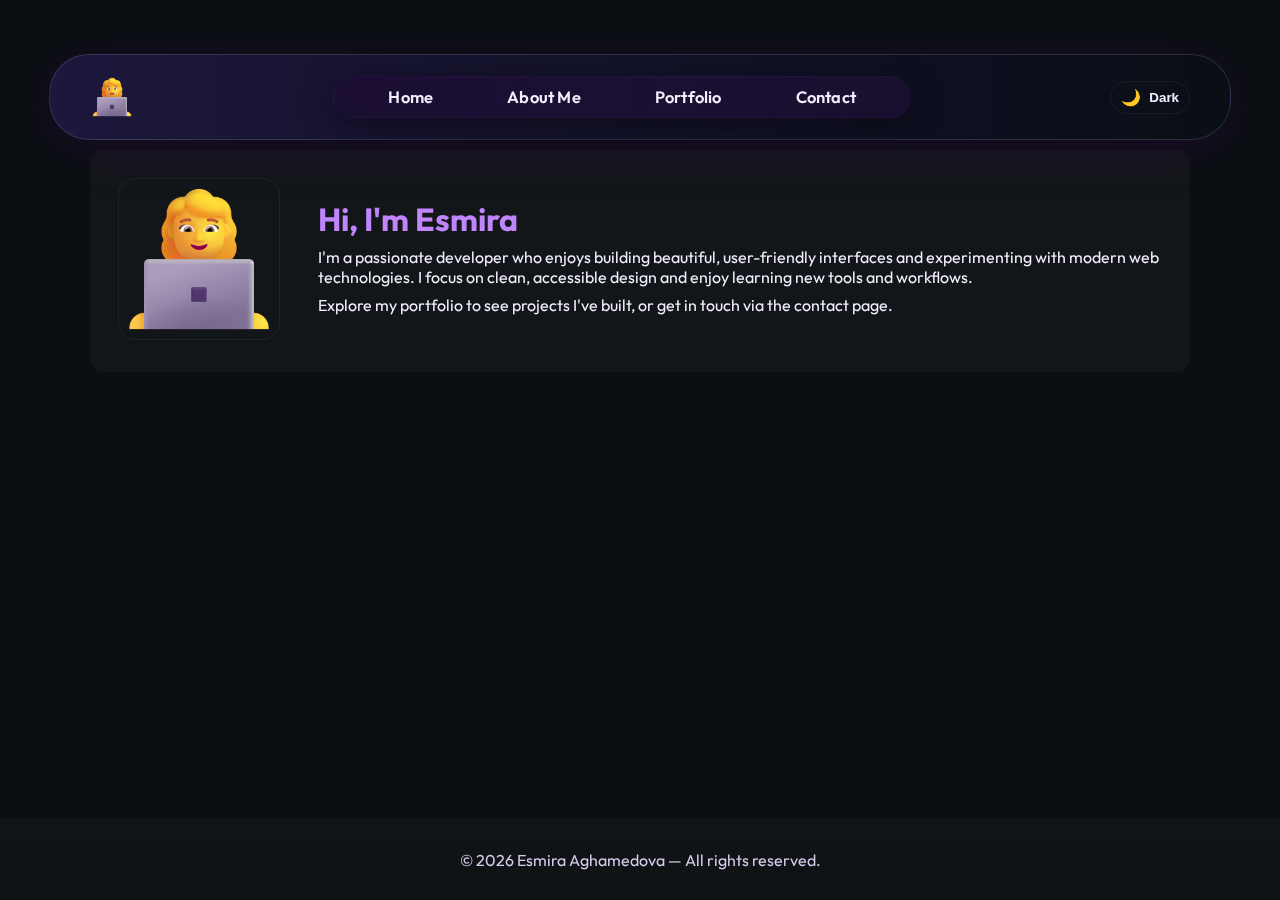
<file: pages/about-me.html>
<!DOCTYPE html>
<html lang="en">
  <head>
    <meta charset="UTF-8" />
    <meta name="viewport" content="width=device-width, initial-scale=1.0" />
    <link rel="stylesheet" href="../style/style.css" />
    <link rel="stylesheet" href="../style/about-me.css" />
    <link rel="shortcut icon" href="../img/logo/logo.png" type="image/x-icon" />
    <title>About — Esmira Aghamedova</title>
  </head>
  <body>
    <header>
      <div class="header-inner">
        <div class="logo">
          <a href="../index.html"
            ><img src="../img/logo/logo.png" alt="logo"
          /></a>
        </div>
        <nav>
          <div class="nav-pill">
            <ul>
              <li><a href="../index.html">Home</a></li>
              <li>
                <a href="./about-me.html" aria-current="page">About Me</a>
              </li>
              <li><a href="./my-projects.html">Portfolio</a></li>
              <li><a href="./contact-me.html">Contact</a></li>
            </ul>
          </div>
        </nav>
        <button
          id="theme-toggle"
          class="theme-toggle"
          aria-label="Toggle theme"
          title="Toggle theme"
        >
          <span class="icon">🌙</span>
          <span class="label">Dark</span>
        </button>
      </div>
    </header>
    <main class="container">
      <section class="card about-card">
        <div class="about-grid">
          <div class="avatar">
            <img src="../img/logo/logo.png" alt="Esmira avatar" />
          </div>
          <div class="about-content">
            <h1>Hi, I'm Esmira</h1>
            <p>
              I'm a passionate developer who enjoys building beautiful,
              user-friendly interfaces and experimenting with modern web
              technologies. I focus on clean, accessible design and enjoy
              learning new tools and workflows.
            </p>
            <p>
              Explore my portfolio to see projects I've built, or get in touch
              via the contact page.
            </p>
          </div>
        </div>
      </section>
    </main>
    <footer>
      <p>© <span id="year"></span> Esmira Aghamedova — All rights reserved.</p>
    </footer>
    <script>
      document.getElementById("year").textContent = new Date().getFullYear();
    </script>
    <script src="../JS/theme-toggle.js"></script>
  </body>
</html>
</file>
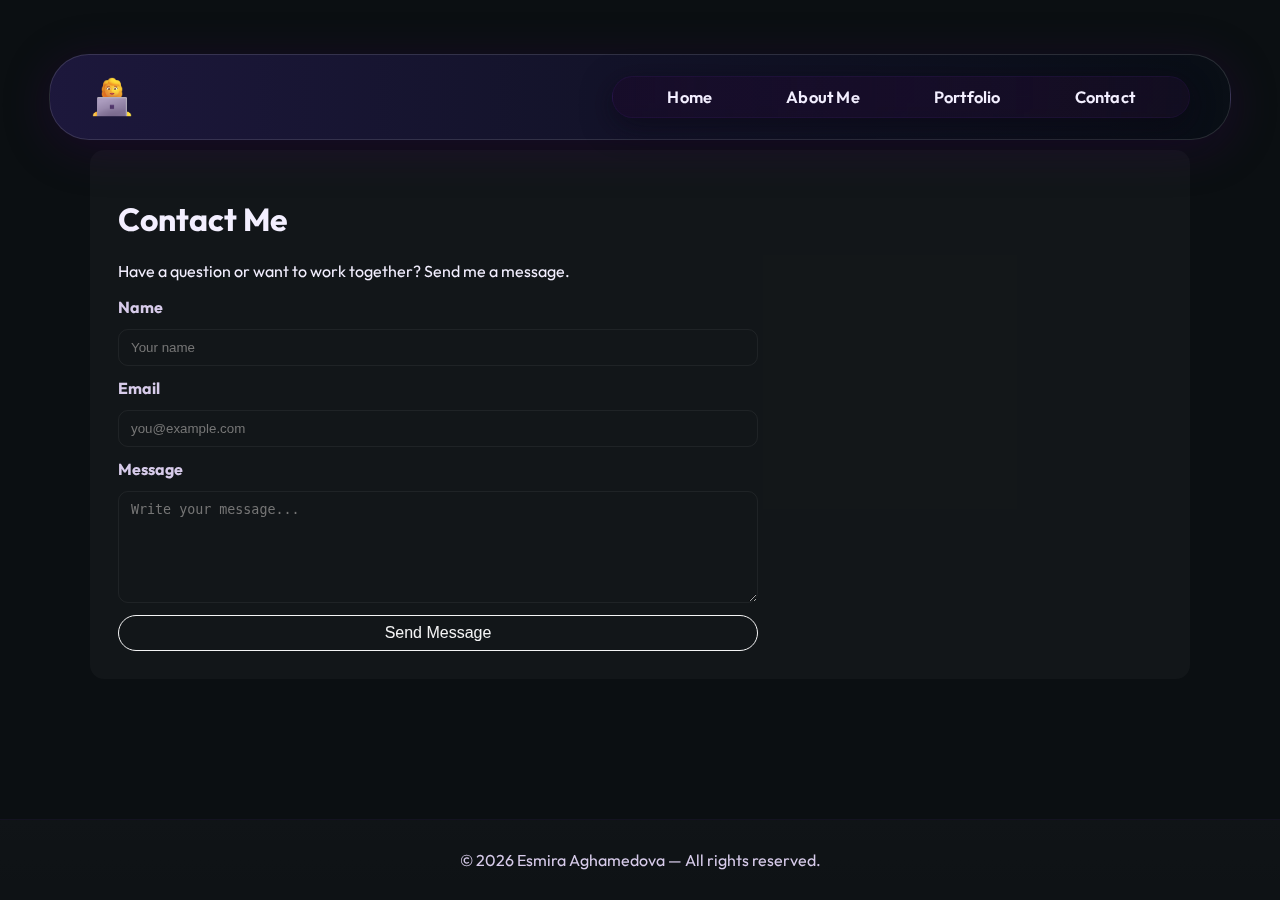
<file: pages/contact-me.html>
<!DOCTYPE html>
<html lang="en">
  <head>
    <meta charset="UTF-8" />
    <meta name="viewport" content="width=device-width, initial-scale=1.0" />
    <link rel="stylesheet" href="../style/style.css" />
    <link rel="stylesheet" href="../style/contact-me.css" />
    <link rel="shortcut icon" href="../img/logo/logo.png" type="image/x-icon" />
    <title>Contact — Esmira Aghamedova</title>
  </head>
  <body>
    <header>
      <div class="header-inner">
        <div class="logo">
          <a href="../index.html"
            ><img src="../img/logo/logo.png" alt="logo"
          /></a>
        </div>
        <nav>
          <div class="nav-pill">
            <ul>
              <li><a href="../index.html">Home</a></li>
              <li><a href="./about-me.html">About Me</a></li>
              <li><a href="./my-projects.html">Portfolio</a></li>
              <li>
                <a href="./contact-me.html" aria-current="page">Contact</a>
              </li>
            </ul>
          </div>
        </nav>
        <!-- <button
          id="theme-toggle"
          class="theme-toggle"
          aria-label="Toggle theme"
          title="Toggle theme"
        >
          <span class="icon">🌙</span>
          <span class="label">Dark</span>
        </button> -->
      </div>
    </header>
    <main class="container">
      <section class="card contact-card">
        <h1>Contact Me</h1>
        <p>Have a question or want to work together? Send me a message.</p>
        <form class="contact-form" action="#" method="post">
          <label for="name">Name</label>
          <input
            id="name"
            name="name"
            type="text"
            placeholder="Your name"
            required
          />

          <label for="email">Email</label>
          <input
            id="email"
            name="email"
            type="email"
            placeholder="you@example.com"
            required
          />

          <label for="message">Message</label>
          <textarea
            id="message"
            name="message"
            rows="6"
            placeholder="Write your message..."
            required
          ></textarea>

          <button type="submit" class="button" >Send Message</button>
        </form>
      </section>
    </main>
    <footer>
      <p>© <span id="year"></span> Esmira Aghamedova — All rights reserved.</p>
    </footer>
    <script>
      document.getElementById("year").textContent = new Date().getFullYear();
    </script>
    <script src="../JS/theme-toggle.js"></script>
    <script src="../JS/header-responsive.js"></script>
  </body>
</html>
</file>
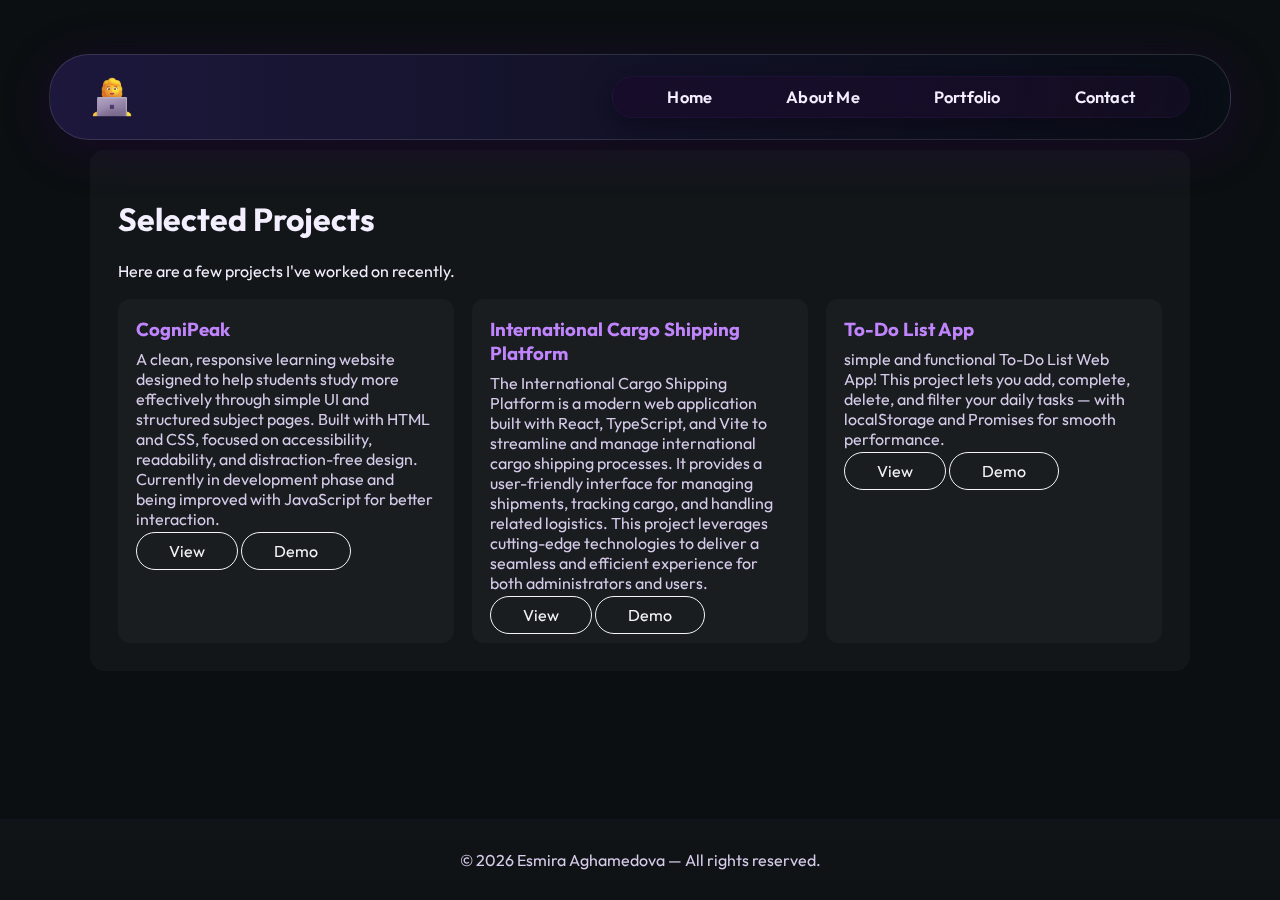
<file: pages/my-projects.html>
<!DOCTYPE html>
<html lang="en">
  <head>
    <meta charset="UTF-8" />
    <meta name="viewport" content="width=device-width, initial-scale=1.0" />
    <link rel="stylesheet" href="../style/style.css" />
    <link rel="stylesheet" href="../style/my-projects.css" />
    <link rel="shortcut icon" href="../img/logo/logo.png" type="image/x-icon" />
    <title>Projects — Esmira Aghamedova</title>
  </head>
  <body>
    <header>
      <div class="header-inner">
        <div class="logo">
          <a href="../index.html"
            ><img src="../img/logo/logo.png" alt="logo"
          /></a>
        </div>
        <nav>
          <div class="nav-pill">
            <ul>
              <li><a href="../index.html">Home</a></li>
              <li><a href="./about-me.html">About Me</a></li>
              <li>
                <a href="./my-projects.html" aria-current="page">Portfolio</a>
              </li>
              <li><a href="./contact-me.html">Contact</a></li>
            </ul>
          </div>
        </nav>
        <!-- <button
          id="theme-toggle"
          class="theme-toggle"
          aria-label="Toggle theme"
          title="Toggle theme"
        >
          <span class="icon">🌙</span>
          <span class="label">Dark</span>
        </button> -->
      </div>
    </header>
    <main class="container">
      <section class="card projects-card">
        <h1>Selected Projects</h1>
        <p>Here are a few projects I've worked on recently.</p>
        <div class="projects-grid">
          <article class="project-card">
            <h3>CogniPeak</h3>
            <p>
              A clean, responsive learning website designed to help students
              study more effectively through simple UI and structured subject
              pages. Built with HTML and CSS, focused on accessibility,
              readability, and distraction-free design. Currently in development
              phase and being improved with JavaScript for better interaction.
            </p>
            <a
              class="button"
              href="https://github.com/EsmoAghamedova/final-project-python"
              target="_blank"
              >View</a
            >
            <a class="button" href="https://cognipeak.onrender.com" target="_blank"
              >Demo</a
            >
          </article>
          <article class="project-card">
            <h3>International Cargo Shipping Platform</h3>
            <p>
              The International Cargo Shipping Platform is a modern web
              application built with React, TypeScript, and Vite to streamline
              and manage international cargo shipping processes. It provides a
              user-friendly interface for managing shipments, tracking cargo,
              and handling related logistics. This project leverages
              cutting-edge technologies to deliver a seamless and efficient
              experience for both administrators and users.
            </p>
            <a
              class="button
"
              href="https://github.com/EsmoAghamedova/International-Cargo-Shipping-Platform"
              target="_blank"
              >View</a
            >
            <a
              class="button
"
              href="https://esmoaghamedova.github.io/International-Cargo-Shipping-Platform/"
              target="_blank"
              >Demo</a
            >
          </article>
          <article class="project-card">
            <h3>To-Do List App</h3>
            <p>
              simple and functional To-Do List Web App! This project lets you
              add, complete, delete, and filter your daily tasks — with
              localStorage and Promises for smooth performance.
            </p>
            <a
              class="button
"
              href="https://github.com/EsmoAghamedova/to-do-list-app"
              target="_blank"
              >View</a
            >
            <a
              class="button
"
              href="https://esmoaghamedova.github.io/to-do-list-app/"
              target="_blank"
              >Demo</a
            >
          </article>
        </div>
      </section>
    </main>
    <footer>
      <p>© <span id="year"></span> Esmira Aghamedova — All rights reserved.</p>
    </footer>
    <script>
      document.getElementById("year").textContent = new Date().getFullYear();
    </script>
    <script src="../JS/theme-toggle.js"></script>
    <script src="../JS/header-responsive.js"></script>
  </body>
</html>
</file>
<file: style/style.css>
@import url('https://fonts.googleapis.com/css2?family=Outfit:wght@100..900&family=Science+Gothic:wght@100..900&display=swap');

:root {
    --bg: #0b0f12;
    --surface: rgba(255, 255, 255, 0.03);
    --muted: #d7cbea;
    --text: #f3efff;
    --primary: #c084fc;
    /* soft purple */
    --accent: #7c3aed;
    /* deeper purple */
    --glass-frost: rgba(124, 58, 237, 0.06);
}

html.dark {
    --bg: #0b0f12;
    --surface: rgba(255, 255, 255, 0.03);
    --muted: #d7cbea;
    --text: #f3efff;
    --primary: #c084fc;
    --accent: #7c3aed;
    --glass-frost: rgba(124, 58, 237, 0.06);
}

/* html.light {
    --bg: #f8f7fc;
    --surface: rgba(255, 255, 255, 0.98);
    --muted: #7c3aed;
    --text: #2a1850;
    --primary: #a259ec;
    --accent: #e0aaff;
    --glass-frost: rgba(220, 210, 255, 0.7);
} */

/* @media (prefers-color-scheme: light) {
    :root {
        --bg: #f8f7fc;
        --surface: rgba(255, 255, 255, 0.98);
        --muted: #7c3aed;
        --text: #2a1850;
        --primary: #a259ec;
        --accent: #e0aaff;
        --glass-frost: rgba(220, 210, 255, 0.7);
    }
} */

.dark {
    background-color: var(--bg);
    color: var(--text);
}

body {
    font-family: 'Outfit', system-ui, -apple-system, 'Segoe UI', Roboto, Arial, sans-serif;
    margin: 0;
    padding: 0;
    background-color: var(--bg);
    color: var(--text);
    -webkit-font-smoothing: antialiased;
    -moz-osx-font-smoothing: grayscale;
    min-height: 100vh;
    display: flex;
    flex-direction: column;
}

body.no-scroll {
    height: 100vh;
    overflow: hidden;
}

header {
    position: sticky;
    top: 18px;
    z-index: 60;
    padding: 36px 0 0 0;
    color: var(--text);
    background: transparent;
    display: flex;
    justify-content: center;
    align-items: flex-start;
}

.header-inner {
    width: min(1100px, 92%);
    margin: 0 auto;
    display: flex;
    align-items: center;
    justify-content: space-between;
    gap: 24px;
    padding: 20px 40px;
    background: linear-gradient(90deg, rgba(124, 58, 237, 0.18) 0%, rgba(20, 6, 32, 0.12) 100%);
    backdrop-filter: blur(28px) saturate(180%);
    -webkit-backdrop-filter: blur(28px) saturate(180%);
    border-radius: 40px;
    border: 1.5px solid rgba(255, 255, 255, 0.13);
    box-shadow: 0 8px 48px 0 rgba(60, 0, 90, 0.32);
}

nav ul {
    display: flex;
    justify-content: center;
    align-items: center;
}

.theme-toggle {
    background: transparent;
    border: 1px solid rgba(255, 255, 255, 0.06);
    color: var(--text);
    padding: 6px 10px;
    border-radius: 999px;
    cursor: pointer;
    display: inline-flex;
    align-items: center;
    gap: 8px;
    font-weight: 600;
    transition: background 160ms ease, transform 120ms ease, color 160ms ease;
}

.theme-toggle .icon {
    font-size: 16px;
}

.theme-toggle:hover {
    transform: translateY(-2px);
    background: linear-gradient(90deg, rgba(124, 58, 237, 0.12), rgba(192, 132, 252, 0.06));
    color: var(--primary);
}

/* Navigation */
nav ul {
    list-style: none;
    padding: 0;
    margin: 12px 0 0 0;
}

nav ul li {
    display: inline-block;
    margin: 0 14px;
}

nav ul li a {
    color: var(--text);
    text-decoration: none;
    font-weight: 600;
    letter-spacing: 0.2px;
    padding: 8px 12px;
    border-radius: 10px;
    transition: all 180ms cubic-bezier(.2, .9, .2, 1);
    font-size: 1.03rem;
}

nav ul li a:hover {
    background: linear-gradient(90deg, rgba(124, 58, 237, 0.12), rgba(192, 132, 252, 0.06));
    color: var(--primary);
    transform: translateY(-2px);
}

.nav-pill {
    display: inline-flex;
    align-items: center;
    padding: 10px 26px;
    border-radius: 999px;
    background: linear-gradient(90deg, rgba(18, 8, 26, 0.6), rgba(36, 12, 46, 0.25));
    border: 1px solid rgba(124, 58, 237, 0.08);
    backdrop-filter: blur(8px) saturate(140%);
    -webkit-backdrop-filter: blur(8px) saturate(140%);
    box-shadow: 0 8px 30px rgba(10, 6, 20, 0.6);
}

.nav-pill ul {
    display: flex;
    gap: 18px;
    margin: 0;
    padding: 0
}

.header-actions {
    display: flex;
    align-items: center;
    gap: 14px
}

.login-link {
    color: var(--muted);
    text-decoration: none;
    font-weight: 600;
    opacity: 0.95
}

.cta {
    display: inline-block;
    padding: 8px 14px;
    border-radius: 12px;
    color: #fff;
    text-decoration: none;
    font-weight: 700;
    background: linear-gradient(180deg, rgba(192, 132, 252, 0.98), rgba(124, 58, 237, 0.98));
    box-shadow: 0 10px 30px rgba(124, 58, 237, 0.22), inset 0 -6px 18px rgba(0, 0, 0, 0.18);
    border: 1px solid rgba(255, 255, 255, 0.06);
    transition: transform 160ms ease, box-shadow 160ms ease;
}

.cta:hover {
    transform: translateY(-3px);
    box-shadow: 0 16px 44px rgba(124, 58, 237, 0.32), inset 0 -6px 20px rgba(0, 0, 0, 0.22)
}

.nav-pill li a {
    padding: 8px 14px
}

.container {
    width: min(1100px, 90%);
    margin: 28px auto;
    overflow: hidden;
    flex: 1;
}

.card {
    background: var(--surface);
    border-radius: 14px;
    padding: 18px;
    color: var(--text);
}

footer {
    background: linear-gradient(180deg, rgba(255, 255, 255, 0.02), rgba(255, 255, 255, 0.01));
    color: var(--muted);
    text-align: center;
    padding: 14px 0;
    width: 100%;
    border-top: 1px solid rgba(124, 58, 237, 0.06);
    margin-top: auto;
}

.hamburger-menu {
    display: none;
    flex-direction: column;
    background: transparent;
    border: none;
    cursor: pointer;
    gap: 5px;
    padding: 6px;
    z-index: 100;
}

.hamburger-menu span {
    width: 24px;
    height: 2px;
    background-color: var(--text);
    border-radius: 2px;
    transition: all 300ms ease;
}

.hamburger-menu[aria-expanded="true"] span:nth-child(1) {
    transform: rotate(45deg) translate(8px, 8px);
}

.hamburger-menu[aria-expanded="true"] span:nth-child(2) {
    opacity: 0;
}

.hamburger-menu[aria-expanded="true"] span:nth-child(3) {
    transform: rotate(-45deg) translate(8px, -8px);
}

.mobile-menu-wrapper {
    display: flex;
    /* flex: 1; */
}

.mobile-menu-wrapper.open {
    position: absolute;
    top: 100%;
    left: 0;
    right: 0;
    flex-direction: column;
    background: linear-gradient(90deg, rgba(18, 8, 26, 0.9), rgba(36, 12, 46, 0.7));
    backdrop-filter: blur(12px);
    padding: 20px 0;
}

.mobile-menu-wrapper.open .nav-pill {
    flex-direction: column;
    border-radius: 0;
    width: 100%;
    padding: 10px 0;
}

.mobile-menu-wrapper.open ul {
    flex-direction: column !important;
    width: 100%;
}

.mobile-menu-wrapper.open ul li {
    display: block;
    padding: 10px 20px;
    margin: 0 !important;
}

.logo {
    display: inline-flex;
    align-items: center;
    gap: 10px;
}

.logo img {
    height: 44px;
    width: auto;
    display: block;
}

@media (max-width:900px) {
    .header-inner {
        padding: 12px 16px;
        gap: 12px;
        width: min(100%, 95%);
        position: relative;
    }

    .hamburger-menu {
        display: flex;
    }

    .mobile-menu-wrapper {
        display: none;
    }

    .mobile-menu-wrapper.open {
        display: flex;
    }

    .logo img {
        height: 40px;
    }

    nav ul li a {
        font-size: 0.98rem;
        padding: 7px 10px;
    }

    nav ul li {
        margin: 0 10px;
    }

    .nav-pill {
        padding: 8px 16px;
    }

    .theme-toggle {
        padding: 5px 8px;
        font-size: 0.9rem;
    }
}

@media (max-width:600px) {
    header {
        padding: 12px 0 0 0;
        top: 10px;
    }

    .header-inner {
        padding: 10px 12px;
        gap: 8px;
        border-radius: 30px;
        width: min(100%, 90%);
        position: relative;
    }

    .logo img {
        height: 36px;
    }

    .hamburger-menu {
        display: flex;
    }

    .mobile-menu-wrapper {
        display: none;
    }

    .mobile-menu-wrapper.open {
        display: flex;
        position: fixed;
        top: 80px;
        left: 0;
        right: 0;
        z-index: 99;
        width: 100%;
    }

    nav ul li {
        margin: 0 6px;
    }

    nav ul li a {
        font-size: 0.9rem;
        padding: 6px 8px;
    }

    .nav-pill {
        padding: 6px 12px;
        gap: 12px;
    }

    .theme-toggle {
        padding: 4px 6px;
        font-size: 0.85rem;
    }

    .theme-toggle .icon {
        font-size: 14px;
    }

    .theme-toggle .label {
        display: none;
    }

    .container {
        margin: 18px auto;
    }
}

@media (max-width:400px) {
    .header-inner {
        padding: 8px 10px;
        gap: 6px;
        position: relative;
    }

    .logo img {
        height: 32px;
    }

    nav ul li {
        margin: 0 4px;
    }

    nav ul li a {
        font-size: 0.85rem;
        padding: 5px 6px;
    }

    .nav-pill {
        padding: 5px 10px;
        gap: 8px;
    }

    .mobile-menu-wrapper.open {
        top: 70px;
    }
}

a:focus {
    outline: 2px solid rgba(124, 58, 237, 0.18);
    outline-offset: 3px
}

main {
    flex: 1 1 auto;
    display: flex;
    flex-direction: column;
    overflow: hidden;
}

.button {
    padding: 0.5rem 2rem;
    border-radius: 2rem;
    border: 1px solid #F4F4F5;
    background: transparent;
    color: #F4F4F5;
    font-size: 1rem;
    cursor: pointer;
    transition: background 0.3s, color 0.3s, border-color 0.3s;
}

.button:hover {
    background: var(--primary);
    color: #222;
    border-color: var(--primary);
}
</file>
<file: style/about-me.css>
/* Page-specific styles for About Me */
.about-card {
    padding: 28px;
}

.about-grid {
    display: grid;
    grid-template-columns: 180px 1fr;
    gap: 20px;
    align-items: center;
}

.avatar img {
    width: 160px;
    height: 160px;
    object-fit: cover;
    border-radius: 18px;
    border: 1px solid rgba(255, 255, 255, 0.06);
}

.about-content h1 {
    margin: 0 0 8px 0;
    color: var(--primary);
}

.about-content p {
    margin: 8px 0;
    color: var(--text);
}

@media (max-width:900px) {
    .about-grid {
        grid-template-columns: 1fr;
        text-align: center
    }

    .avatar {
        justify-self: center
    }
}
</file>
<file: style/contact-me.css>
.contact-card {
    padding: 28px;
}

.contact-form {
    display: grid;
    gap: 12px;
    max-width: 640px;
}

.contact-form label {
    font-weight: 700;
    color: var(--muted);
}

.contact-form input,
.contact-form textarea {
    padding: 10px 12px;
    border-radius: 10px;
    border: 1px solid rgba(255, 255, 255, 0.06);
    background: transparent;
    color: var(--text);
}

.contact-form .cta {
    width: fit-content;
}

@media (max-width:600px) {
    .contact-form {
        width: 100%
    }
}

.button {
    padding: 0.5rem 2rem;
    border-radius: 2rem;
    border: 1px solid #F4F4F5;
    background: transparent;
    color: #F4F4F5;
    font-size: 1rem;
    cursor: pointer;
    transition: background 0.3s, color 0.3s, border-color 0.3s;
}

.button:hover {
    background: var(--primary);
    color: #222;
    border-color: var(--primary);
}
</file>
<file: style/my-projects.css>
.projects-card {
    padding: 28px
}

.projects-grid {
    display: grid;
    grid-template-columns: repeat(3, 1fr);
    gap: 18px;
    margin-top: 18px;
}

.project-card {
    padding: 18px;
    border-radius: 12px;
    background: var(--surface);
}

.project-card h3 {
    margin: 0 0 8px 0;
    color: var(--primary)
}

.project-card p {
    color: var(--muted);
    margin: 0 0 12px 0
}

@media (max-width:900px) {
    .projects-grid {
        grid-template-columns: repeat(2, 1fr)
    }
}

@media (max-width:600px) {
    .projects-grid {
        grid-template-columns: 1fr
    }
}

.button {
    padding: 0.5rem 2rem;
    border-radius: 2rem;
    border: 1px solid #F4F4F5;
    background: transparent;
    color: #F4F4F5;
    font-size: 1rem;
    cursor: pointer;
    transition: background 0.3s, color 0.3s, border-color 0.3s;
    margin-top: 20px;
}

.button:hover {
    background: var(--primary);
    color: #222;
    border-color: var(--primary);
}

a {
    text-decoration: none;
    color: inherit;
}
</file>
